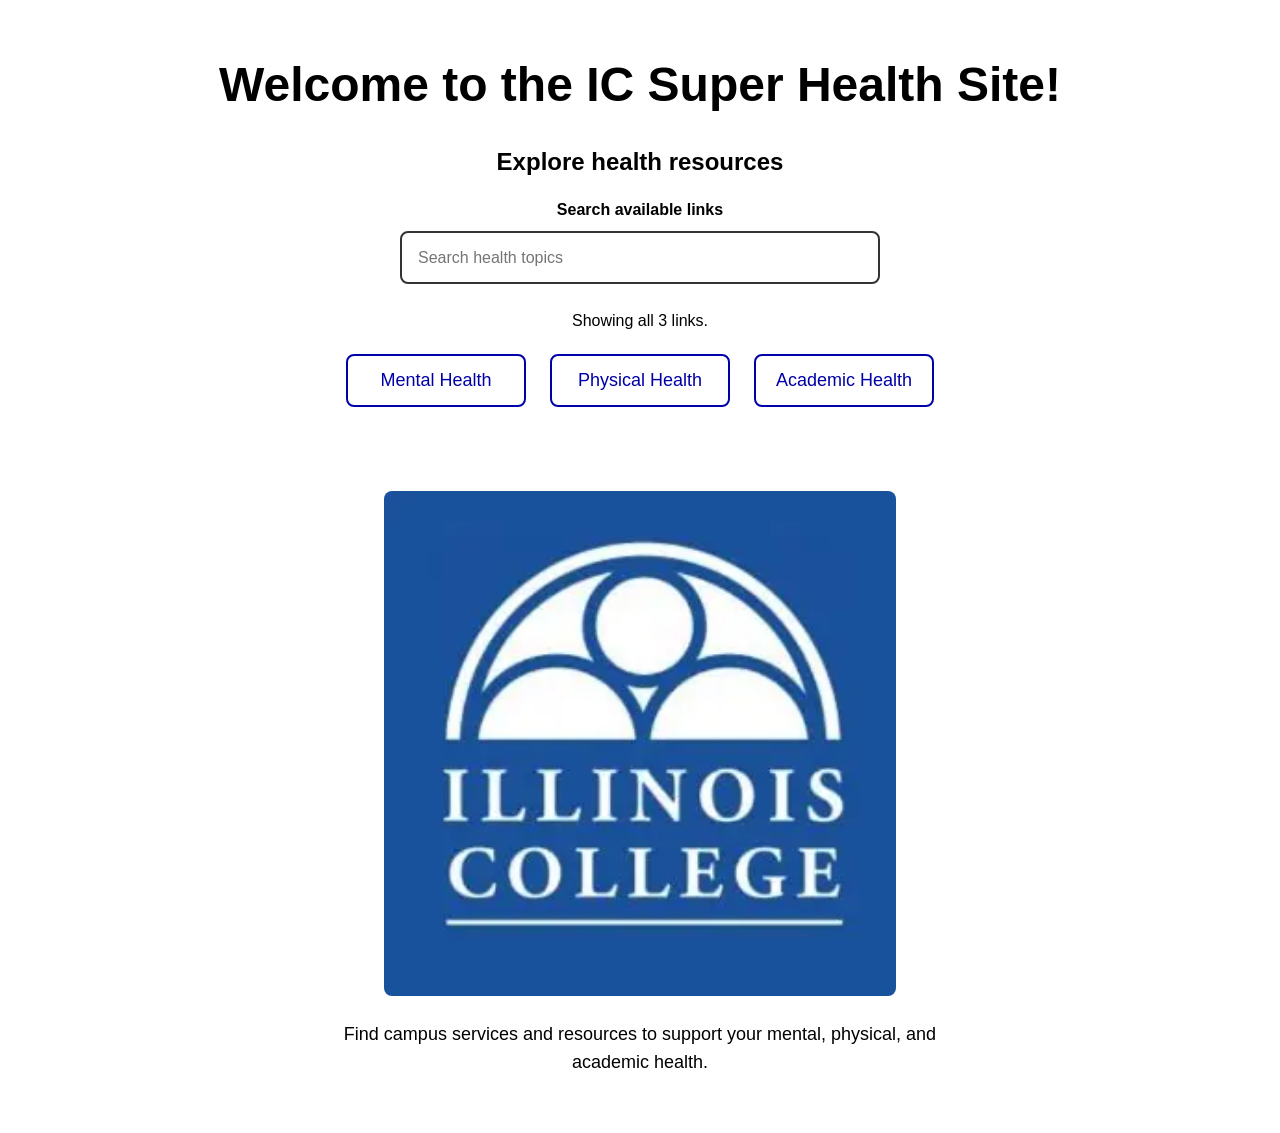
<file: index.html>
<!DOCTYPE html>
<html lang="en">
    <head>
        <meta charset="UTF-8" />
        <meta name="viewport" content="width=device-width, initial-scale=1.0" />
        <title>Welcome to the IC Super Health Site</title>
        <link rel="stylesheet" href="./css/Sytle.css" />
        <script src="./js/search.js" defer></script>
    </head>
    <body>
        <header>
            <h1>Welcome to the IC Super Health Site!</h1>
            <nav aria-label="Main navigation">
                <h2>Explore health resources</h2>
                <label class="search-label" for="link-search">Search available links</label>
                <input class="link-search" id="link-search" type="search" placeholder="Search health topics" aria-describedby="search-status" />
                <p id="search-status" class="search-status" role="status" aria-live="polite">Showing all 3 links.</p>
                <div class="button-group">
                    <a class="button1" href="Page2.html">Mental Health</a>
                    <a class="button1" href="Page3.html">Physical Health</a>
                    <a class="button1" href="Page4.html">Academic Health</a>
                </div>
            </nav>
        </header>
        <main>
            <img src="./img/download.webp" alt="Illinois College logo" />
            <p class="intro">Find campus services and resources to support your mental, physical, and academic health.</p>
        </main>
    </body>
</html>
</file>
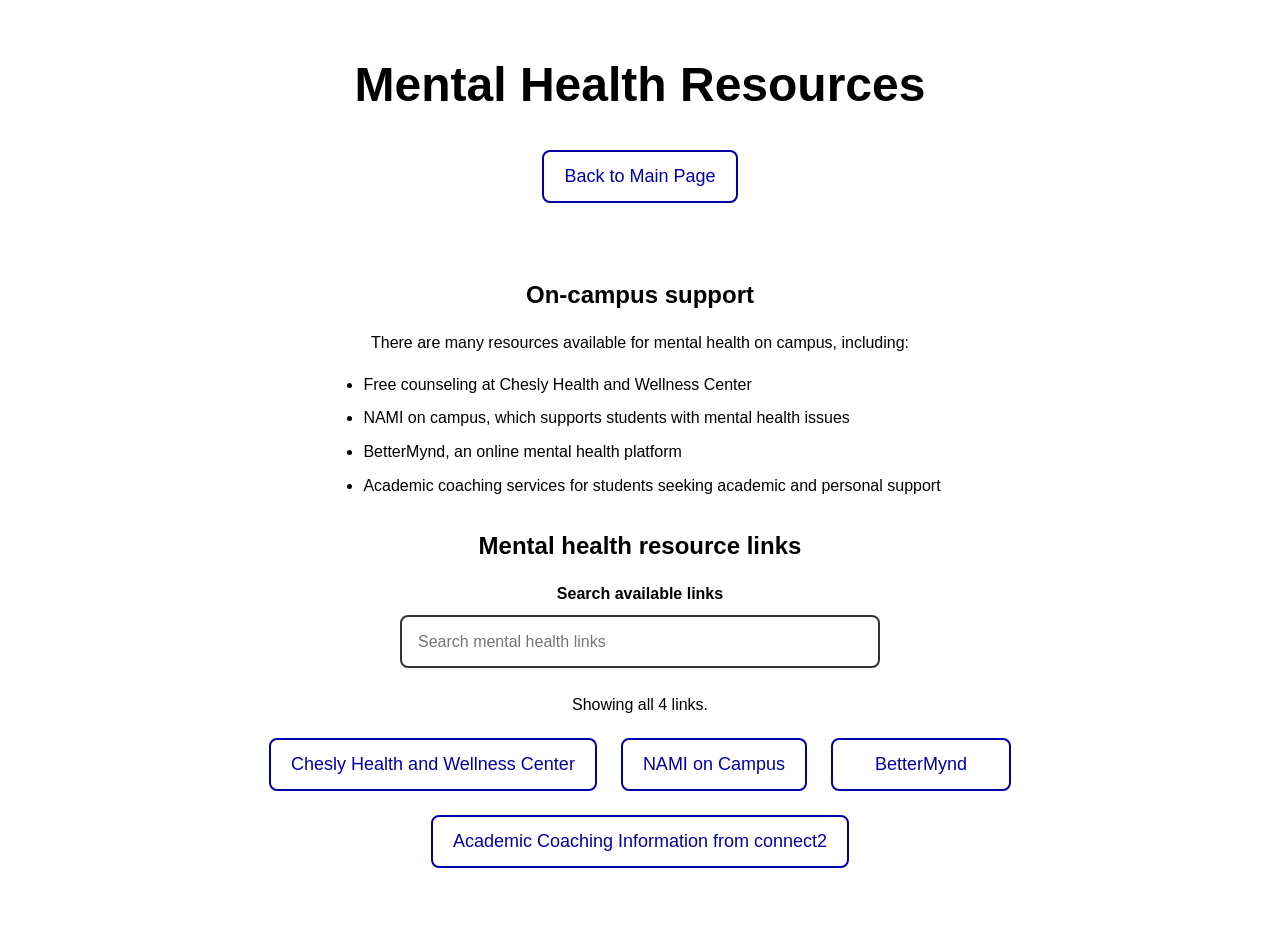
<file: Page2.html>
<!DOCTYPE html>
<html lang="en">
    <head>
        <meta charset="UTF-8" />
        <meta name="viewport" content="width=device-width, initial-scale=1.0" />
        <title>Mental Health Resources</title>
        <link rel="stylesheet" href="./css/Sytle.css" />
        <script src="./js/search.js" defer></script>
    </head>
    <body>
        <header>
            <h1>Mental Health Resources</h1>
            <nav aria-label="Main navigation">
                <a class="button1" href="index.html">Back to Main Page</a>
            </nav>
        </header>
        <main>
            <section aria-labelledby="overview-heading">
                <h2 id="overview-heading">On-campus support</h2>
                <p>There are many resources available for mental health on campus, including:</p>
                <ul>
                    <li>Free counseling at Chesly Health and Wellness Center</li>
                    <li>NAMI on campus, which supports students with mental health issues</li>
                    <li>BetterMynd, an online mental health platform</li>
                    <li>Academic coaching services for students seeking academic and personal support</li>
                </ul>
            </section>
            <section aria-labelledby="links-heading">
                <h2 id="links-heading">Mental health resource links</h2>
                <label class="search-label" for="link-search">Search available links</label>
                <input class="link-search" id="link-search" type="search" placeholder="Search mental health links" aria-describedby="search-status" />
                <p id="search-status" class="search-status" role="status" aria-live="polite">Showing all 4 links.</p>
                <div class="button-group">
                    <a class="button1" href="https://launcher.myapps.microsoft.com/api/signin/78d9089a-2e6e-4575-b828-fc2e7c32d9b1?tenantId=7272d0c4-dc8f-4007-9110-a380f5581ce8">Chesly Health and Wellness Center</a>
                    <a class="button1" href="https://www.nami.org/Find-Support/Support-Groups">NAMI on Campus</a>
                    <a class="button1" href="https://www.bettermynd.com/">BetterMynd</a>
                    <a class="button1" href="https://connect2.ic.edu/ICS/IC_Life/Center_for_Academic_Excellence/Academic_Coaching.jnz">Academic Coaching Information from connect2</a>
                </div>
            </section>
        </main>
    </body>
</html>
</file>
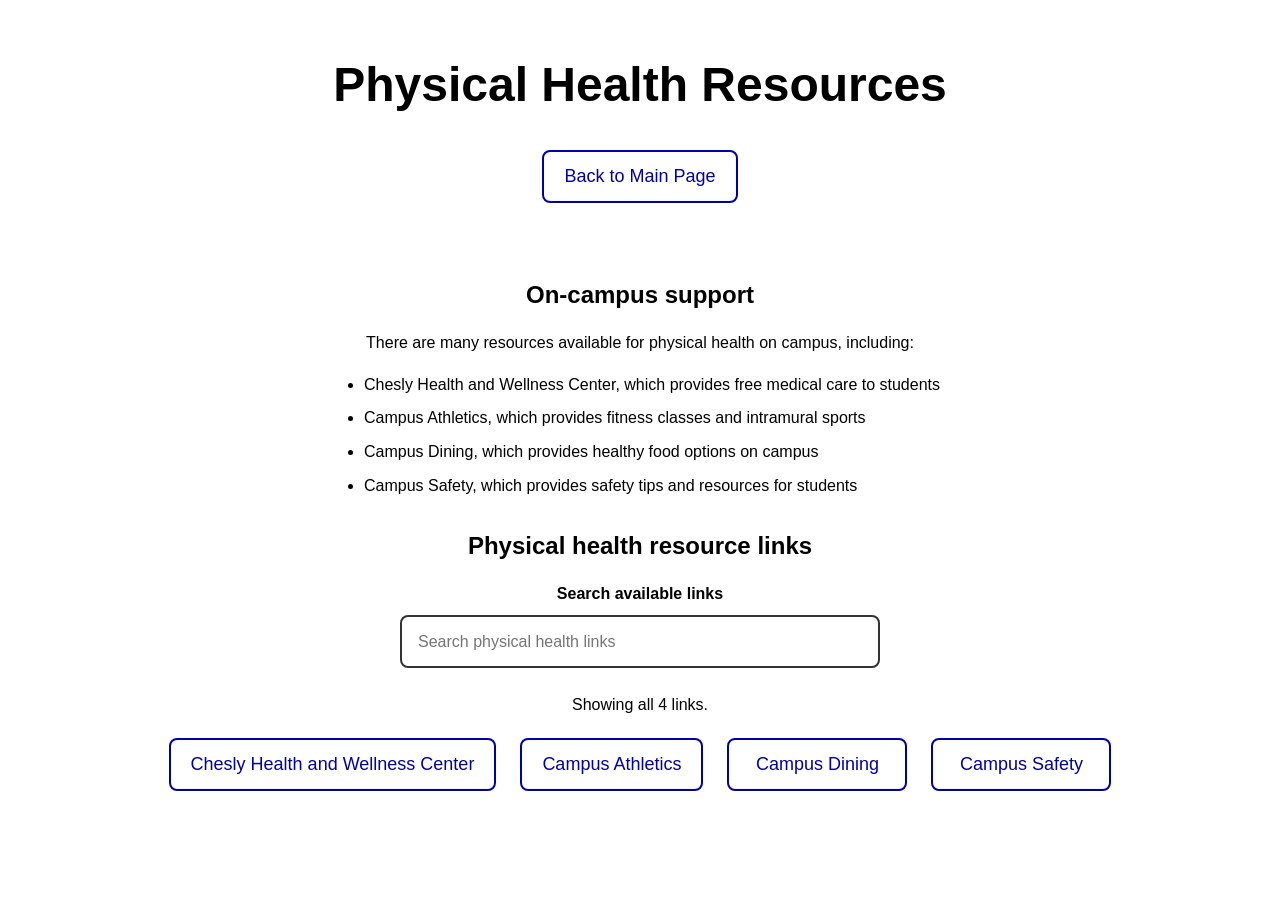
<file: Page3.html>
<!DOCTYPE html>
<html lang="en">
    <head>
        <meta charset="UTF-8" />
        <meta name="viewport" content="width=device-width, initial-scale=1.0" />
        <title>Physical Health Resources</title>
        <link rel="stylesheet" href="./css/Sytle.css" />
        <script src="./js/search.js" defer></script>
    </head>
    <body>
        <header>
            <h1>Physical Health Resources</h1>
            <nav aria-label="Main navigation">
                <a class="button1" href="index.html">Back to Main Page</a>
            </nav>
        </header>
        <main>
            <section aria-labelledby="overview-heading">
                <h2 id="overview-heading">On-campus support</h2>
                <p>There are many resources available for physical health on campus, including:</p>
                <ul>
                    <li>Chesly Health and Wellness Center, which provides free medical care to students</li>
                    <li>Campus Athletics, which provides fitness classes and intramural sports</li>
                    <li>Campus Dining, which provides healthy food options on campus</li>
                    <li>Campus Safety, which provides safety tips and resources for students</li>
                </ul>
            </section>
            <section aria-labelledby="links-heading">
                <h2 id="links-heading">Physical health resource links</h2>
                <label class="search-label" for="link-search">Search available links</label>
                <input class="link-search" id="link-search" type="search" placeholder="Search physical health links" aria-describedby="search-status" />
                <p id="search-status" class="search-status" role="status" aria-live="polite">Showing all 4 links.</p>
                <div class="button-group">
                    <a class="button1" href="https://launcher.myapps.microsoft.com/api/signin/78d9089a-2e6e-4575-b828-fc2e7c32d9b1?tenantId=7272d0c4-dc8f-4007-9110-a380f5581ce8">Chesly Health and Wellness Center</a>
                    <a class="button1" href="https://launcher.myapps.microsoft.com/api/signin/7530e69a-726b-4b63-a9e1-341e8714bbad?tenantId=7272d0c4-dc8f-4007-9110-a380f5581ce8">Campus Athletics</a>
                    <a class="button1" href="https://m.ic.edu/Dining-Locations/">Campus Dining</a>
                    <a class="button1" href="https://connect2.ic.edu/ICS/IC_Life/Public_Safety/">Campus Safety</a>
                </div>
            </section>
        </main>
    </body>
</html>
</file>
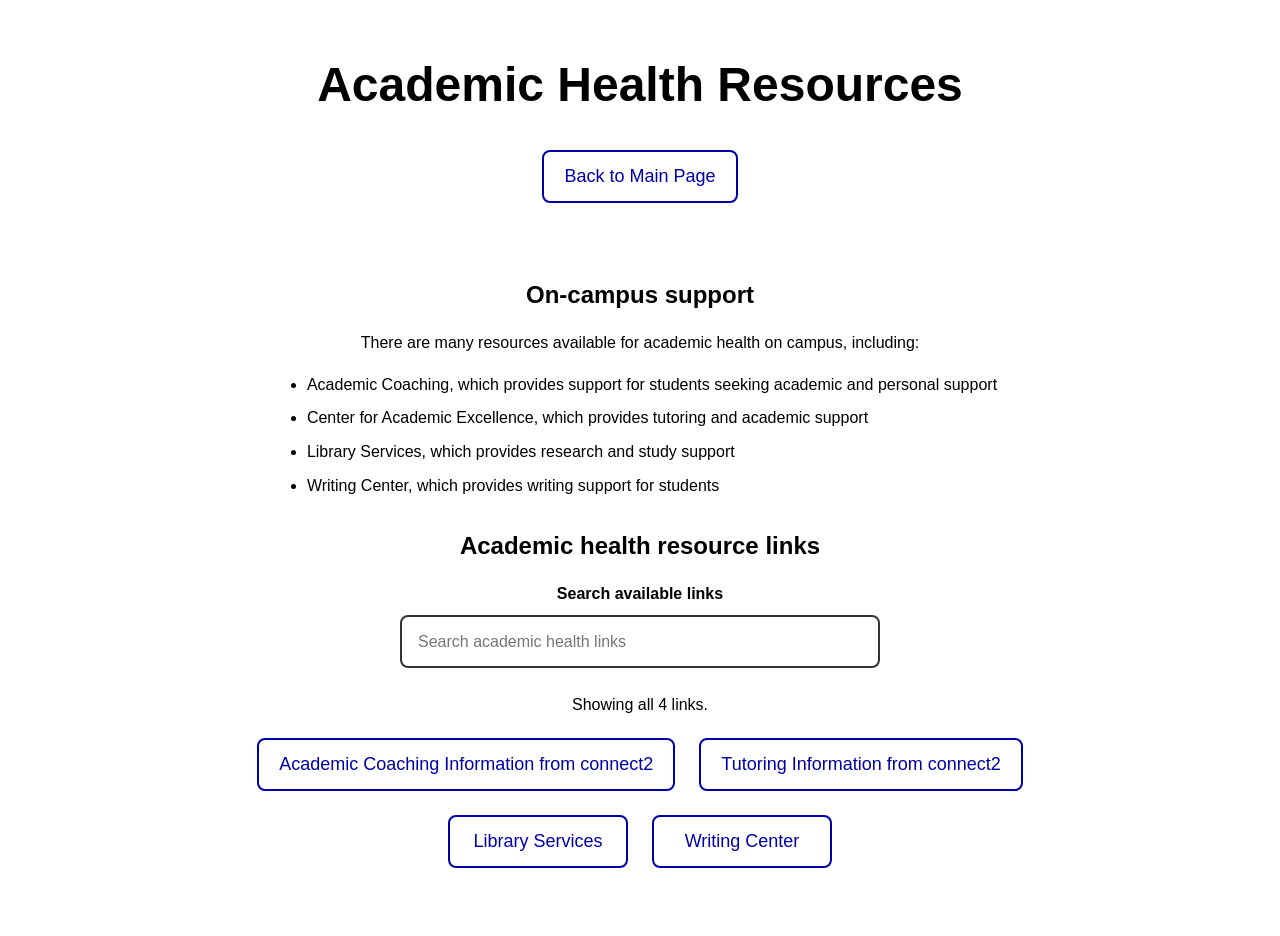
<file: Page4.html>
<!DOCTYPE html>
<html lang="en">
    <head>
        <meta charset="UTF-8" />
        <meta name="viewport" content="width=device-width, initial-scale=1.0" />
        <title>Academic Health Resources</title>
        <link rel="stylesheet" href="./css/Sytle.css" />
        <script src="./js/search.js" defer></script>
    </head>
    <body>
        <header>
            <h1>Academic Health Resources</h1>
            <nav aria-label="Main navigation">
                <a class="button1" href="index.html">Back to Main Page</a>
            </nav>
        </header>
        <main>
            <section aria-labelledby="overview-heading">
                <h2 id="overview-heading">On-campus support</h2>
                <p>There are many resources available for academic health on campus, including:</p>
                <ul>
                    <li>Academic Coaching, which provides support for students seeking academic and personal support</li>
                    <li>Center for Academic Excellence, which provides tutoring and academic support</li>
                    <li>Library Services, which provides research and study support</li>
                    <li>Writing Center, which provides writing support for students</li>
                </ul>
            </section>
            <section aria-labelledby="links-heading">
                <h2 id="links-heading">Academic health resource links</h2>
                <label class="search-label" for="link-search">Search available links</label>
                <input class="link-search" id="link-search" type="search" placeholder="Search academic health links" aria-describedby="search-status" />
                <p id="search-status" class="search-status" role="status" aria-live="polite">Showing all 4 links.</p>
                <div class="button-group">
                    <a class="button1" href="https://connect2.ic.edu/ICS/IC_Life/Center_for_Academic_Excellence/Academic_Coaching.jnz">Academic Coaching Information from connect2</a>
                    <a class="button1" href="https://connect2.ic.edu/ICS/IC_Life/Center_for_Academic_Excellence/Tutoring.jnz">Tutoring Information from connect2</a>
                    <a class="button1" href="https://launcher.myapps.microsoft.com/api/signin/86d322c6-c2e7-470d-b545-bf474aef37bc?tenantId=7272d0c4-dc8f-4007-9110-a380f5581ce8">Library Services</a>
                    <a class="button1" href="https://launcher.myapps.microsoft.com/api/signin/6cb56ffe-bf21-48e0-9b0d-e9d9766dd0c7?tenantId=7272d0c4-dc8f-4007-9110-a380f5581ce8">Writing Center</a>
                </div>
            </section>
        </main>
    </body>
</html>
</file>
<file: css/Sytle.css>
* {
    box-sizing: border-box;
}

body {
    margin: 0;
    background-color: #fff;
    color: #000;
    font-family: Arial, Helvetica, sans-serif;
    line-height: 1.6;
    text-align: center;
}

header {
    padding: 1.5rem 1rem;
}

h1 {
    font-size: clamp(2rem, 5vw, 3rem);
    line-height: 1.2;
}

h2 {
    font-size: 1.5rem;
    line-height: 1.3;
}

main {
    width: min(100% - 2rem, 60rem);
    margin: 0 auto;
    padding: 1rem 0 2rem;
}

section {
    margin: 2rem 0;
}

ul {
    width: fit-content;
    max-width: 100%;
    margin: 1rem auto;
    padding-left: 1.5rem;
    text-align: left;
}

li {
    margin: 0.5rem 0;
}

img {
    display: block;
    width: min(100%, 32rem);
    height: auto;
    margin: 1.5rem auto;
    border-radius: 8px;
}

.intro {
    max-width: 42rem;
    margin: 1.5rem auto;
    font-size: 1.125rem;
}

.button-group {
    display: flex;
    justify-content: center;
    gap: 1rem;
    flex-wrap: wrap;
    margin: 1rem 0;
}

.search-label {
    display: block;
    margin-top: 1rem;
    font-weight: 700;
}

.link-search {
    width: min(100%, 30rem);
    min-height: 48px;
    margin: 0.5rem auto;
    padding: 0.75rem 1rem;
    border: 2px solid #333;
    border-radius: 8px;
    font: inherit;
}

.link-search:focus-visible {
    outline: 3px solid #0000a8;
    outline-offset: 3px;
}

.search-status {
    min-height: 1.6em;
}

.button1 {
    display: inline-flex;
    align-items: center;
    justify-content: center;
    min-width: 180px;
    min-height: 48px;
    margin: 0.25rem;
    padding: 0.75rem 1.25rem;
    border: 2px solid #0000a8;
    border-radius: 8px;
    background-color: #fff;
    color: #0000a8;
    font-size: 1.125rem;
    line-height: 1.4;
    text-align: center;
    text-decoration: none;
    overflow-wrap: anywhere;
}

.button1[hidden] {
    display: none;
}

.button1:hover {
    background-color: #0000a8;
    color: #fff;
}

.button1:focus-visible {
    outline: 3px solid #000;
    outline-offset: 3px;
}
</file>
